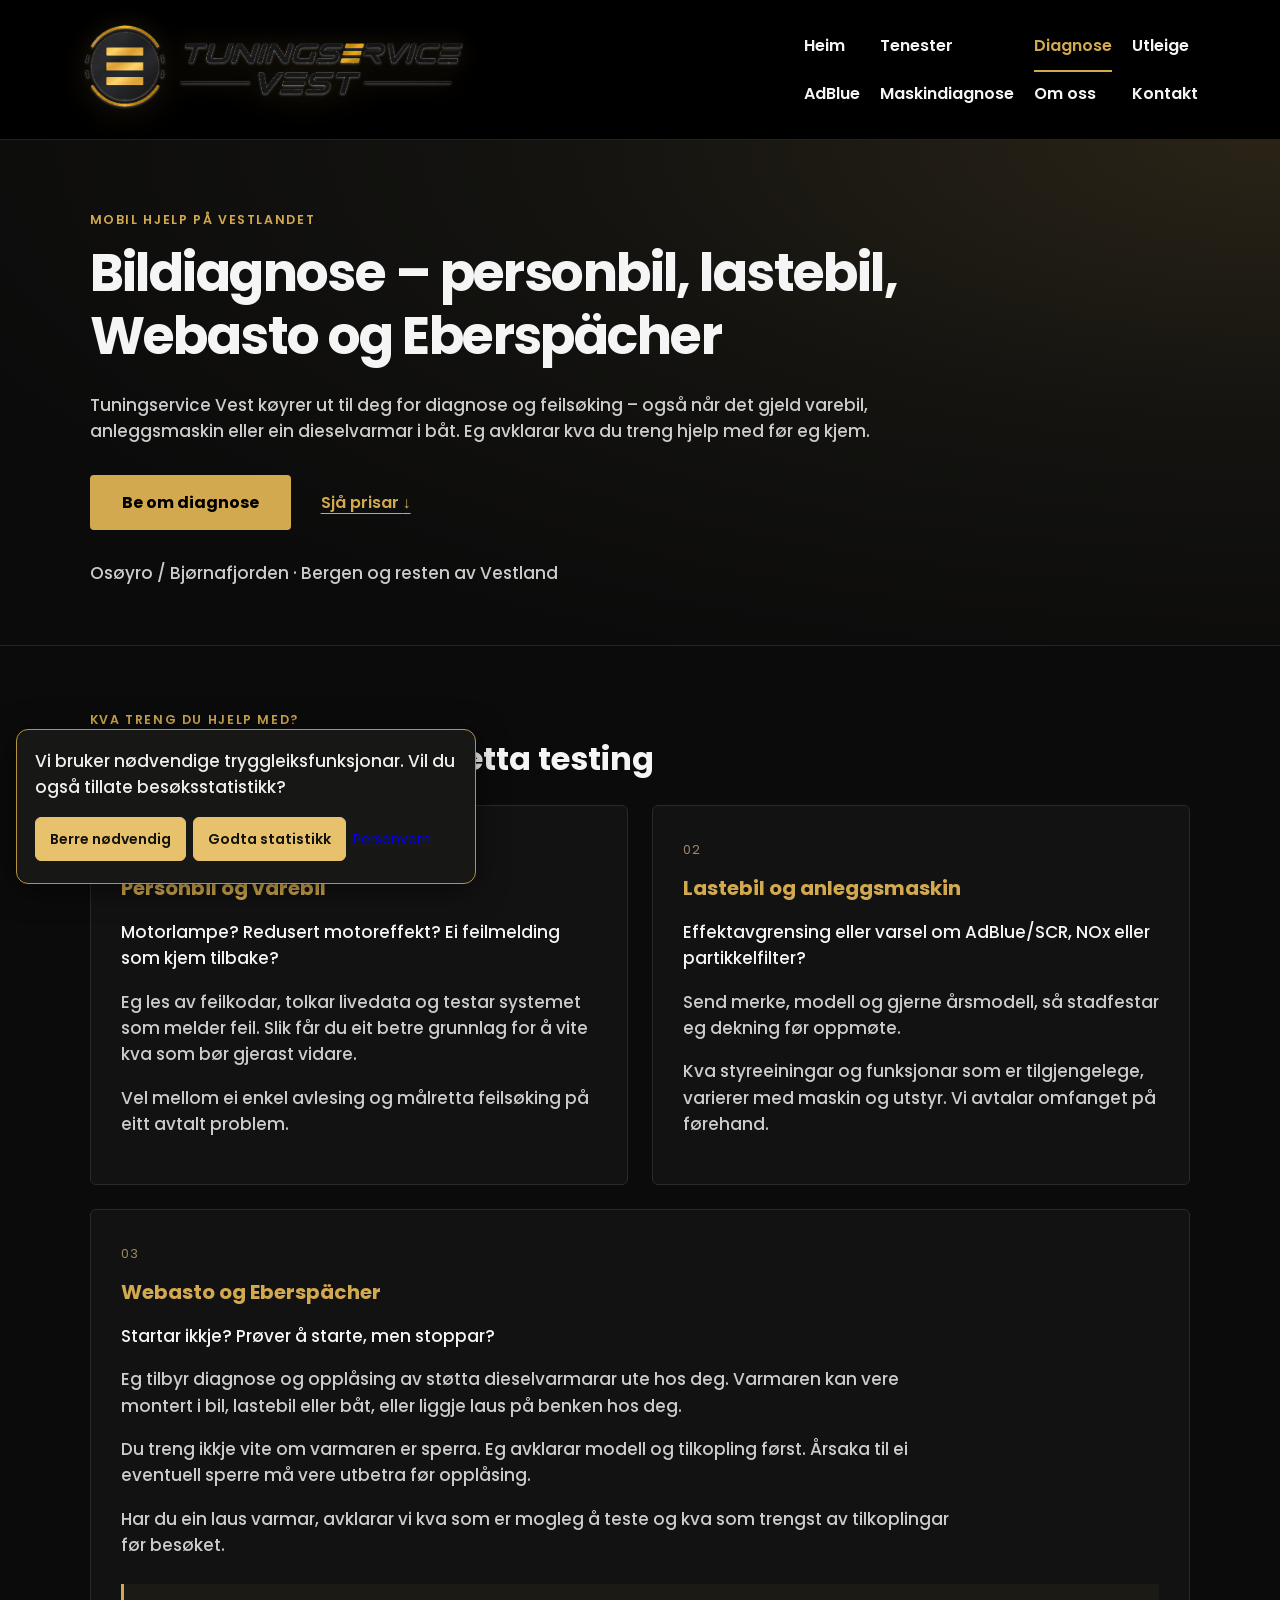
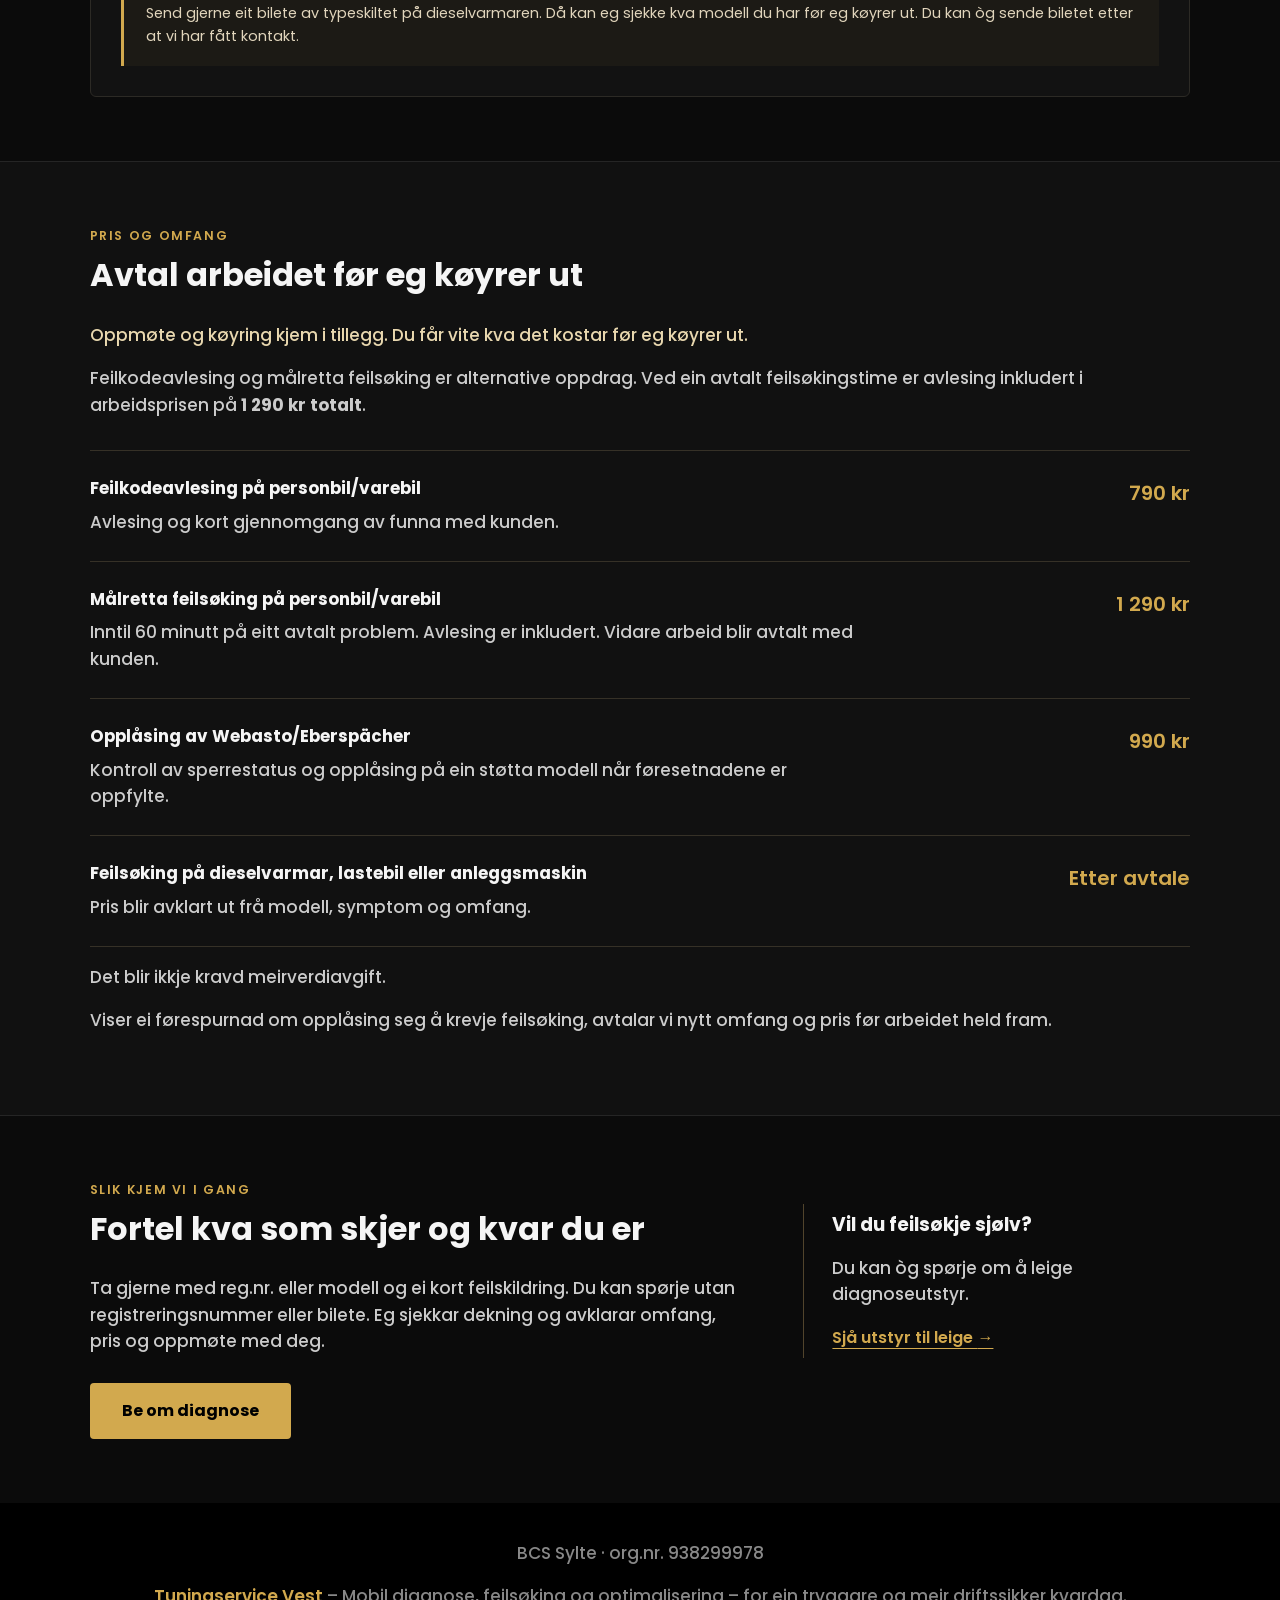
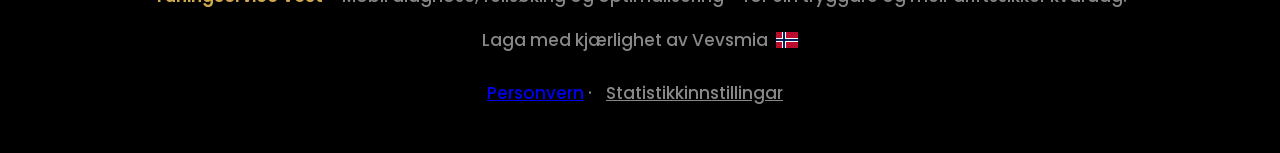
<file: diagnose/index.html>
<!DOCTYPE html>
<html lang="nn">
<head>
  <meta charset="UTF-8" />
  <meta name="viewport" content="width=device-width, initial-scale=1.0" />
  <title>Bildiagnose – personbil, lastebil, Webasto og Eberspächer | Tuningservice Vest</title>
  <meta name="description" content="Mobil diagnose og feilsøking hos deg på Vestlandet. Sjå prisar og få hjelp med personbil, varebil, lastebil, anleggsmaskin og dieselvarmar." />
  <link rel="canonical" href="https://tuningservicevest.no/diagnose/" />
  <meta property="og:title" content="Bildiagnose – personbil, lastebil, Webasto og Eberspächer | Tuningservice Vest" />
  <meta property="og:description" content="Mobil diagnose og feilsøking hos deg på Vestlandet. Sjå prisar og få hjelp med personbil, varebil, lastebil, anleggsmaskin og dieselvarmar." />
  <meta property="og:type" content="website" />
  <meta property="og:url" content="https://tuningservicevest.no/diagnose/" />
  <meta property="og:image" content="https://tuningservicevest.no/img/hero-bilde.jpg" />
  <meta property="og:locale" content="nn_NO" />
  <meta property="og:site_name" content="Tuningservice Vest" />
  <link href="https://fonts.googleapis.com/css2?family=Poppins:wght@400;500;600;700&display=swap" rel="stylesheet" />
  <link rel="stylesheet" href="/css/style.css?v=9c7eb8e8cfa8" />
  <script src="/js/contact-tracking.js" defer></script>
  <link rel="stylesheet" href="/css/assistant-production.css" />
  <script type="module" src="/js/statistics-consent.mjs"></script>
</head>
<body>
  <a class="skip-link" href="#innhald">Hopp til innhaldet</a>
  <header class="subpage-header">
    <nav class="navbar" aria-label="Hovudmeny">
      <div class="logo"><a href="/"><img src="/img/logo-transparent.png" alt="Tuningservice Vest logo" width="1902" height="434" /></a></div>
      <ul class="nav-links">
        <li><a href="/">Heim</a></li>
        <li><a href="/#services">Tenester</a></li>
        <li><a href="/diagnose/" class="active" aria-current="page">Diagnose</a></li>
        <li><a href="/utleige/">Utleige</a></li>
        <li><a href="https://adbluehjelp.no/">AdBlue</a></li>
        <li><a href="https://maskindiagnose.no/">Maskindiagnose</a></li>
        <li><a href="/#about">Om oss</a></li>
        <li><a href="/#contact">Kontakt</a></li>
      </ul>
    </nav>
  </header>
  <main id="innhald" class="offer-page">
    <section class="offer-hero">
      <div class="offer-container">
        <p class="eyebrow">Mobil hjelp på Vestlandet</p>
        <h1>Bildiagnose – personbil, lastebil, Webasto og Eberspächer</h1>
        <p class="offer-lead">Tuningservice Vest køyrer ut til deg for diagnose og feilsøking – også når det gjeld varebil, anleggsmaskin eller ein dieselvarmar i båt. Eg avklarar kva du treng hjelp med før eg kjem.</p>
        <div class="offer-actions">
          <a class="btn-primary" href="/?emne=Diagnose#contact">Be om diagnose</a>
          <a class="text-link" href="#prisar">Sjå prisar <span aria-hidden="true">↓</span></a>
        </div>
        <p class="offer-location">Osøyro / Bjørnafjorden · Bergen og resten av Vestland</p>
      </div>
    </section>

    <section class="offer-section" aria-labelledby="tenester">
      <div class="offer-container">
        <p class="eyebrow">Kva treng du hjelp med?</p>
        <h2 id="tenester">Frå feilmelding til målretta testing</h2>
        <div class="diagnose-grid">
          <article class="offer-card">
            <span class="card-number" aria-hidden="true">01</span>
            <h3>Personbil og varebil</h3>
            <p class="symptoms">Motorlampe? Redusert motoreffekt? Ei feilmelding som kjem tilbake?</p>
            <p>Eg les av feilkodar, tolkar livedata og testar systemet som melder feil. Slik får du eit betre grunnlag for å vite kva som bør gjerast vidare.</p>
            <p>Vel mellom ei enkel avlesing og målretta feilsøking på eitt avtalt problem.</p>
          </article>
          <article class="offer-card">
            <span class="card-number" aria-hidden="true">02</span>
            <h3>Lastebil og anleggsmaskin</h3>
            <p class="symptoms">Effektavgrensing eller varsel om AdBlue/SCR, NOx eller partikkelfilter?</p>
            <p>Send merke, modell og gjerne årsmodell, så stadfestar eg dekning før oppmøte.</p>
            <p>Kva styreeiningar og funksjonar som er tilgjengelege, varierer med maskin og utstyr. Vi avtalar omfanget på førehand.</p>
          </article>
          <article class="offer-card heater-card">
            <span class="card-number" aria-hidden="true">03</span>
            <h3>Webasto og Eberspächer</h3>
            <p class="symptoms">Startar ikkje? Prøver å starte, men stoppar?</p>
            <p>Eg tilbyr diagnose og opplåsing av støtta dieselvarmarar ute hos deg. Varmaren kan vere montert i bil, lastebil eller båt, eller liggje laus på benken hos deg.</p>
            <p>Du treng ikkje vite om varmaren er sperra. Eg avklarar modell og tilkopling først. Årsaka til ei eventuell sperre må vere utbetra før opplåsing.</p>
            <p>Har du ein laus varmar, avklarar vi kva som er mogleg å teste og kva som trengst av tilkoplingar før besøket.</p>
            <aside class="offer-note">Send gjerne eit bilete av typeskiltet på dieselvarmaren. Då kan eg sjekke kva modell du har før eg køyrer ut. Du kan òg sende biletet etter at vi har fått kontakt.</aside>
          </article>
        </div>
      </div>
    </section>

    <section id="prisar" class="offer-section price-section" aria-labelledby="prisoverskrift">
      <div class="offer-container">
        <p class="eyebrow">Pris og omfang</p>
        <h2 id="prisoverskrift">Avtal arbeidet før eg køyrer ut</h2>
        <p class="price-travel">Oppmøte og køyring kjem i tillegg. Du får vite kva det kostar før eg køyrer ut.</p>
        <p>Feilkodeavlesing og målretta feilsøking er alternative oppdrag. Ved ein avtalt feilsøkingstime er avlesing inkludert i arbeidsprisen på <strong>1 290 kr totalt</strong>.</p>
        <div class="price-list"><article class="price-row"><div><h3>Feilkodeavlesing på personbil/varebil</h3><p>Avlesing og kort gjennomgang av funna med kunden.</p></div><p class="price-value">790 kr</p></article>
<article class="price-row"><div><h3>Målretta feilsøking på personbil/varebil</h3><p>Inntil 60 minutt på eitt avtalt problem. Avlesing er inkludert. Vidare arbeid blir avtalt med kunden.</p></div><p class="price-value">1 290 kr</p></article>
<article class="price-row"><div><h3>Opplåsing av Webasto/Eberspächer</h3><p>Kontroll av sperrestatus og opplåsing på ein støtta modell når føresetnadene er oppfylte.</p></div><p class="price-value">990 kr</p></article>
<article class="price-row"><div><h3>Feilsøking på dieselvarmar, lastebil eller anleggsmaskin</h3><p>Pris blir avklart ut frå modell, symptom og omfang.</p></div><p class="price-value">Etter avtale</p></article></div>
        <p class="price-tax">Det blir ikkje kravd meirverdiavgift.</p>
        <p>Viser ei førespurnad om opplåsing seg å krevje feilsøking, avtalar vi nytt omfang og pris før arbeidet held fram.</p>
      </div>
    </section>

    <section class="offer-section" aria-labelledby="neste-steg">
      <div class="offer-container next-step">
        <div>
          <p class="eyebrow">Slik kjem vi i gang</p>
          <h2 id="neste-steg">Fortel kva som skjer og kvar du er</h2>
          <p>Ta gjerne med reg.nr. eller modell og ei kort feilskildring. Du kan spørje utan registreringsnummer eller bilete. Eg sjekkar dekning og avklarar omfang, pris og oppmøte med deg.</p>
          <a class="btn-primary" href="/?emne=Diagnose#contact">Be om diagnose</a>
        </div>
        <aside class="cross-link">
          <h3>Vil du feilsøkje sjølv?</h3>
          <p>Du kan òg spørje om å leige diagnoseutstyr.</p>
          <a class="text-link" href="/utleige/">Sjå utstyr til leige <span aria-hidden="true">→</span></a>
        </aside>
      </div>
    </section>
  </main>

  <footer class="footer"><p>BCS Sylte · org.nr. 938299978</p>
    <p><span class="brand">Tuningservice Vest</span> – Mobil diagnose, feilsøking og optimalisering – for ein tryggare og meir driftssikker kvardag.</p>
    <p class="footer-credit"><span>Laga med kjærlighet av <a href="https://vevsmia.no/">Vevsmia</a></span><img class="footer-flag" src="/img/norway-flag.svg" width="22" height="16" alt="Norsk flagg" loading="lazy"></p>
<p><a href="/personvern/">Personvern</a> · <button type="button" data-statistics-settings>Statistikkinnstillingar</button></p></footer>
</body>
</html>
</file>
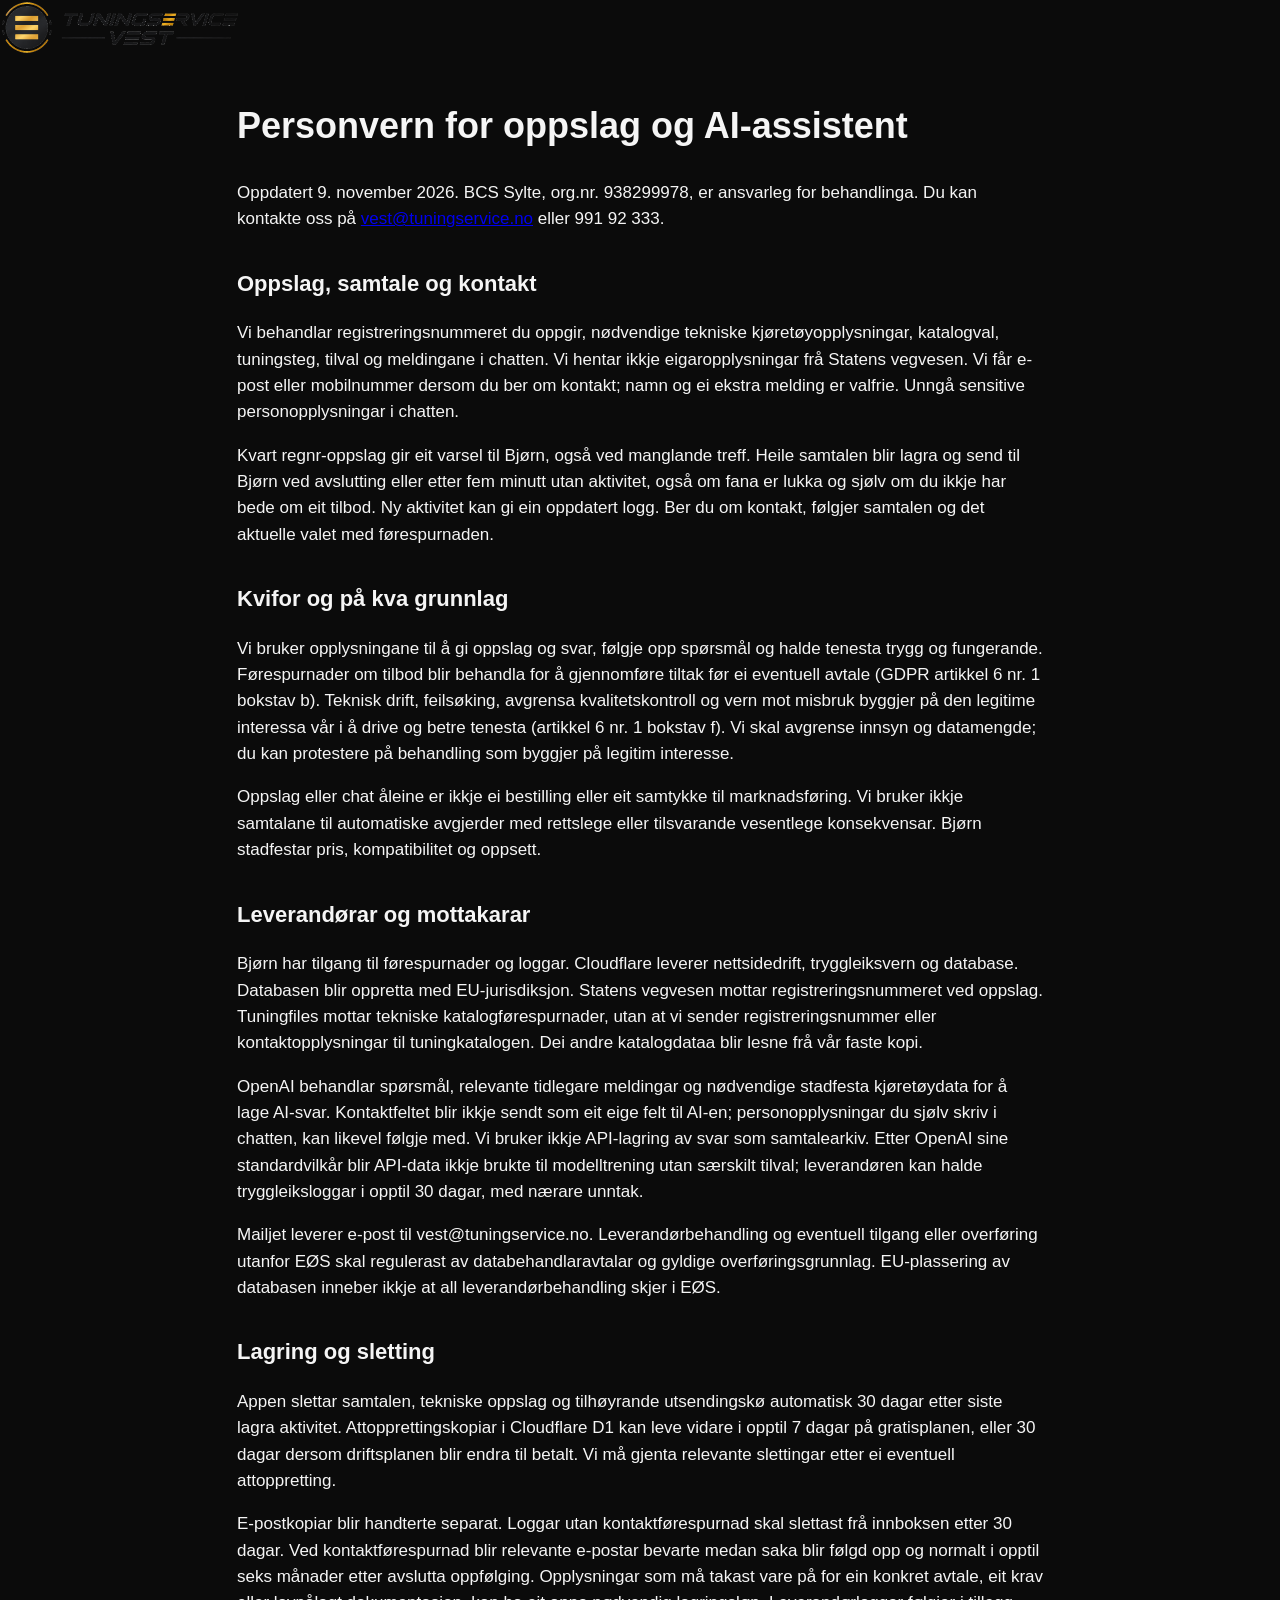
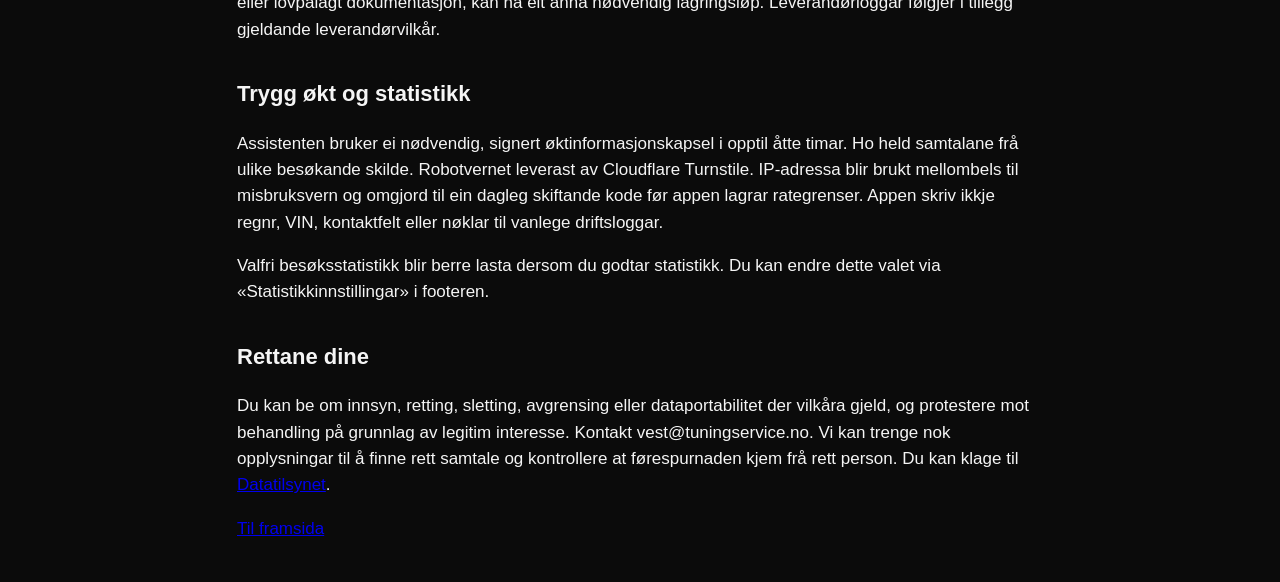
<file: personvern/index.html>
<!doctype html><html lang="nn"><head><meta charset="utf-8"><meta name="viewport" content="width=device-width,initial-scale=1"><title>Personvern | Tuningservice Vest</title><link rel="stylesheet" href="/css/style.css"><link rel="stylesheet" href="/css/assistant-production.css"></head><body><header class="header"><a href="/"><img src="/img/logo-transparent.png" width="240" alt="Tuningservice Vest"></a></header><main class="privacy-page"><h1>Personvern for oppslag og AI-assistent</h1>
<p>Oppdatert 9. november 2026. BCS Sylte, org.nr. 938299978, er ansvarleg for behandlinga. Du kan kontakte oss på <a href="mailto:vest@tuningservice.no">vest@tuningservice.no</a> eller 991 92 333.</p>
<h2>Oppslag, samtale og kontakt</h2><p>Vi behandlar registreringsnummeret du oppgir, nødvendige tekniske kjøretøyopplysningar, katalogval, tuningsteg, tilval og meldingane i chatten. Vi hentar ikkje eigaropplysningar frå Statens vegvesen. Vi får e-post eller mobilnummer dersom du ber om kontakt; namn og ei ekstra melding er valfrie. Unngå sensitive personopplysningar i chatten.</p>
<p>Kvart regnr-oppslag gir eit varsel til Bjørn, også ved manglande treff. Heile samtalen blir lagra og send til Bjørn ved avslutting eller etter fem minutt utan aktivitet, også om fana er lukka og sjølv om du ikkje har bede om eit tilbod. Ny aktivitet kan gi ein oppdatert logg. Ber du om kontakt, følgjer samtalen og det aktuelle valet med førespurnaden.</p>
<h2>Kvifor og på kva grunnlag</h2><p>Vi bruker opplysningane til å gi oppslag og svar, følgje opp spørsmål og halde tenesta trygg og fungerande. Førespurnader om tilbod blir behandla for å gjennomføre tiltak før ei eventuell avtale (GDPR artikkel 6 nr. 1 bokstav b). Teknisk drift, feilsøking, avgrensa kvalitetskontroll og vern mot misbruk byggjer på den legitime interessa vår i å drive og betre tenesta (artikkel 6 nr. 1 bokstav f). Vi skal avgrense innsyn og datamengde; du kan protestere på behandling som byggjer på legitim interesse.</p>
<p>Oppslag eller chat åleine er ikkje ei bestilling eller eit samtykke til marknadsføring. Vi bruker ikkje samtalane til automatiske avgjerder med rettslege eller tilsvarande vesentlege konsekvensar. Bjørn stadfestar pris, kompatibilitet og oppsett.</p>
<h2>Leverandørar og mottakarar</h2><p>Bjørn har tilgang til førespurnader og loggar. Cloudflare leverer nettsidedrift, tryggleiksvern og database. Databasen blir oppretta med EU-jurisdiksjon. Statens vegvesen mottar registreringsnummeret ved oppslag. Tuningfiles mottar tekniske katalogførespurnader, utan at vi sender registreringsnummer eller kontaktopplysningar til tuningkatalogen. Dei andre katalogdataa blir lesne frå vår faste kopi.</p>
<p>OpenAI behandlar spørsmål, relevante tidlegare meldingar og nødvendige stadfesta kjøretøydata for å lage AI-svar. Kontaktfeltet blir ikkje sendt som eit eige felt til AI-en; personopplysningar du sjølv skriv i chatten, kan likevel følgje med. Vi bruker ikkje API-lagring av svar som samtalearkiv. Etter OpenAI sine standardvilkår blir API-data ikkje brukte til modelltrening utan særskilt tilval; leverandøren kan halde tryggleiksloggar i opptil 30 dagar, med nærare unntak.</p>
<p>Mailjet leverer e-post til vest@tuningservice.no. Leverandørbehandling og eventuell tilgang eller overføring utanfor EØS skal regulerast av databehandlaravtalar og gyldige overføringsgrunnlag. EU-plassering av databasen inneber ikkje at all leverandørbehandling skjer i EØS.</p>
<h2>Lagring og sletting</h2><p>Appen slettar samtalen, tekniske oppslag og tilhøyrande utsendingskø automatisk 30 dagar etter siste lagra aktivitet. Attopprettingskopiar i Cloudflare D1 kan leve vidare i opptil 7 dagar på gratisplanen, eller 30 dagar dersom driftsplanen blir endra til betalt. Vi må gjenta relevante slettingar etter ei eventuell attoppretting.</p>
<p>E-postkopiar blir handterte separat. Loggar utan kontaktførespurnad skal slettast frå innboksen etter 30 dagar. Ved kontaktførespurnad blir relevante e-postar bevarte medan saka blir følgd opp og normalt i opptil seks månader etter avslutta oppfølging. Opplysningar som må takast vare på for ein konkret avtale, eit krav eller lovpålagt dokumentasjon, kan ha eit anna nødvendig lagringsløp. Leverandørloggar følgjer i tillegg gjeldande leverandørvilkår.</p>
<h2>Trygg økt og statistikk</h2><p>Assistenten bruker ei nødvendig, signert øktinformasjonskapsel i opptil åtte timar. Ho held samtalane frå ulike besøkande skilde. Robotvernet leverast av Cloudflare Turnstile. IP-adressa blir brukt mellombels til misbruksvern og omgjord til ein dagleg skiftande kode før appen lagrar rategrenser. Appen skriv ikkje regnr, VIN, kontaktfelt eller nøklar til vanlege driftsloggar.</p>
<p>Valfri besøksstatistikk blir berre lasta dersom du godtar statistikk. Du kan endre dette valet via «Statistikkinnstillingar» i footeren.</p>
<h2>Rettane dine</h2><p>Du kan be om innsyn, retting, sletting, avgrensing eller dataportabilitet der vilkåra gjeld, og protestere mot behandling på grunnlag av legitim interesse. Kontakt vest@tuningservice.no. Vi kan trenge nok opplysningar til å finne rett samtale og kontrollere at førespurnaden kjem frå rett person. Du kan klage til <a href="https://www.datatilsynet.no/">Datatilsynet</a>.</p>
<p><a href="/">Til framsida</a></p></main></body></html>
</file>
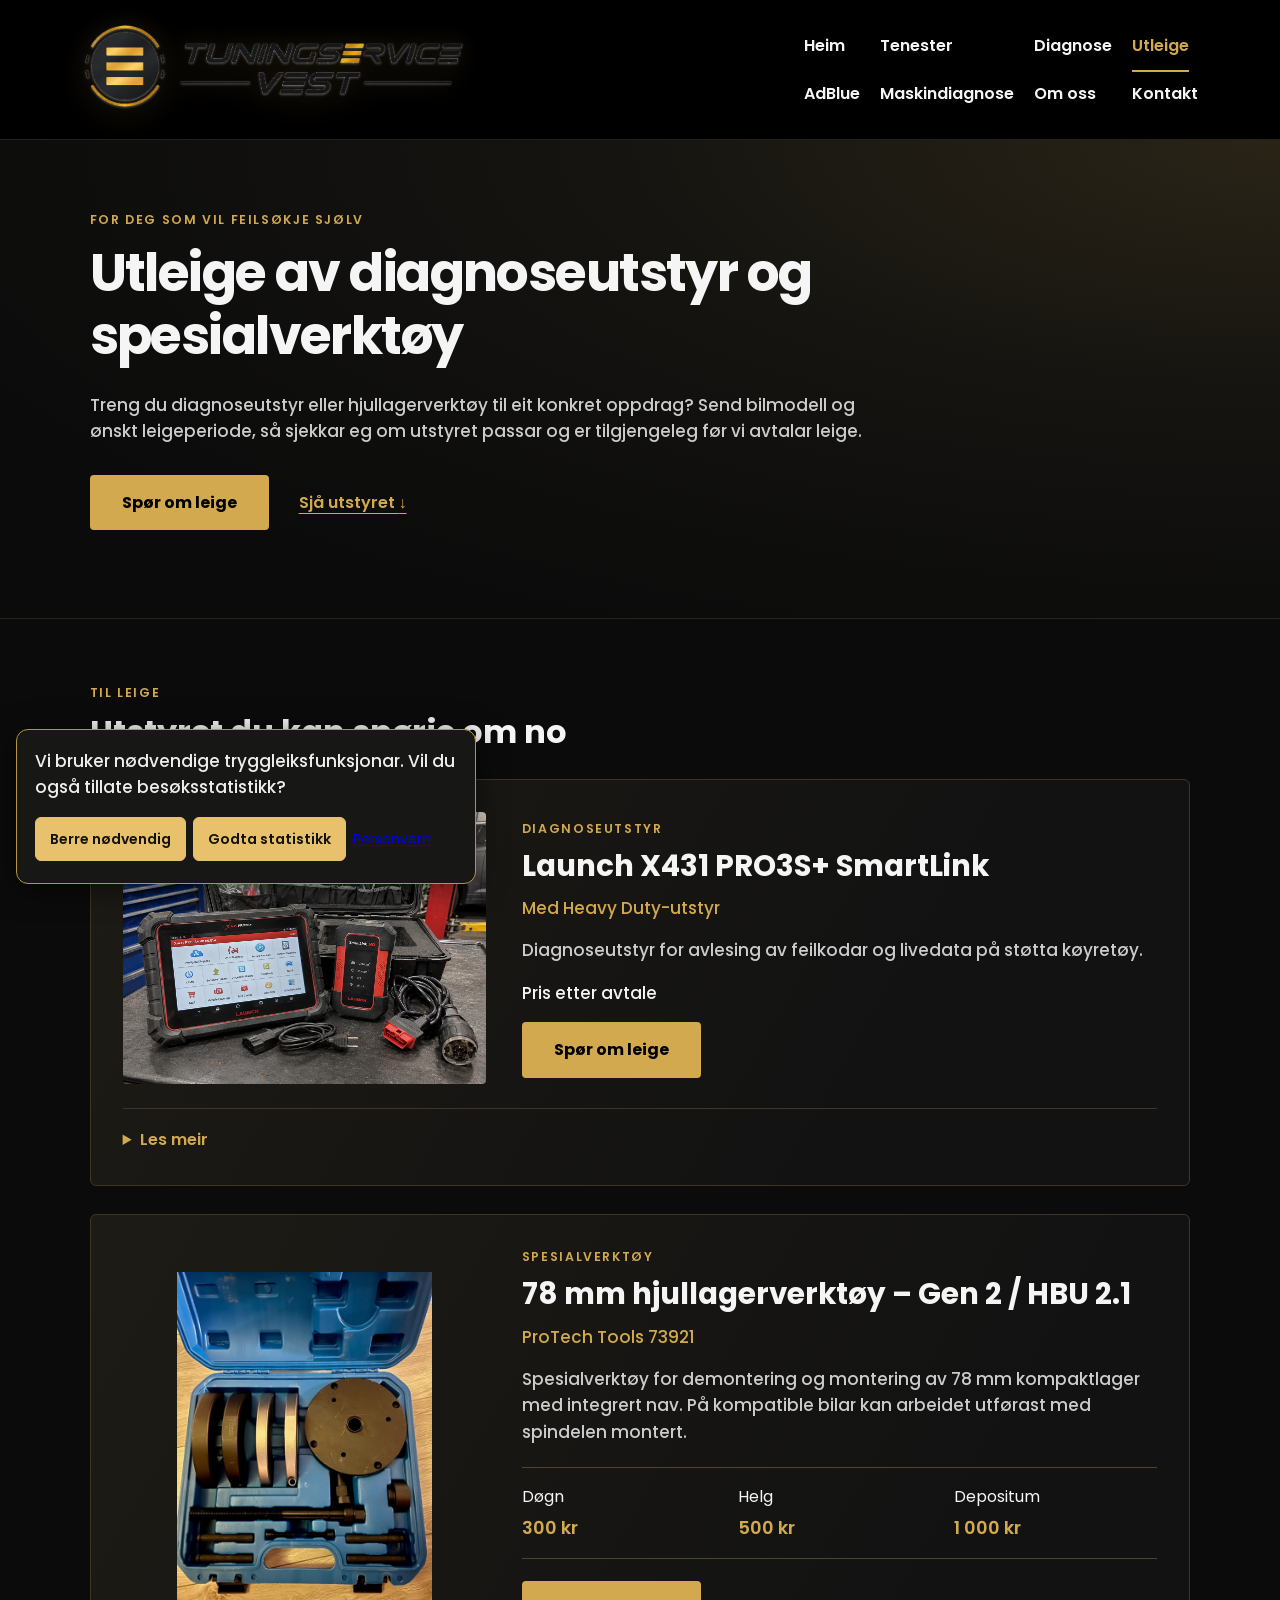
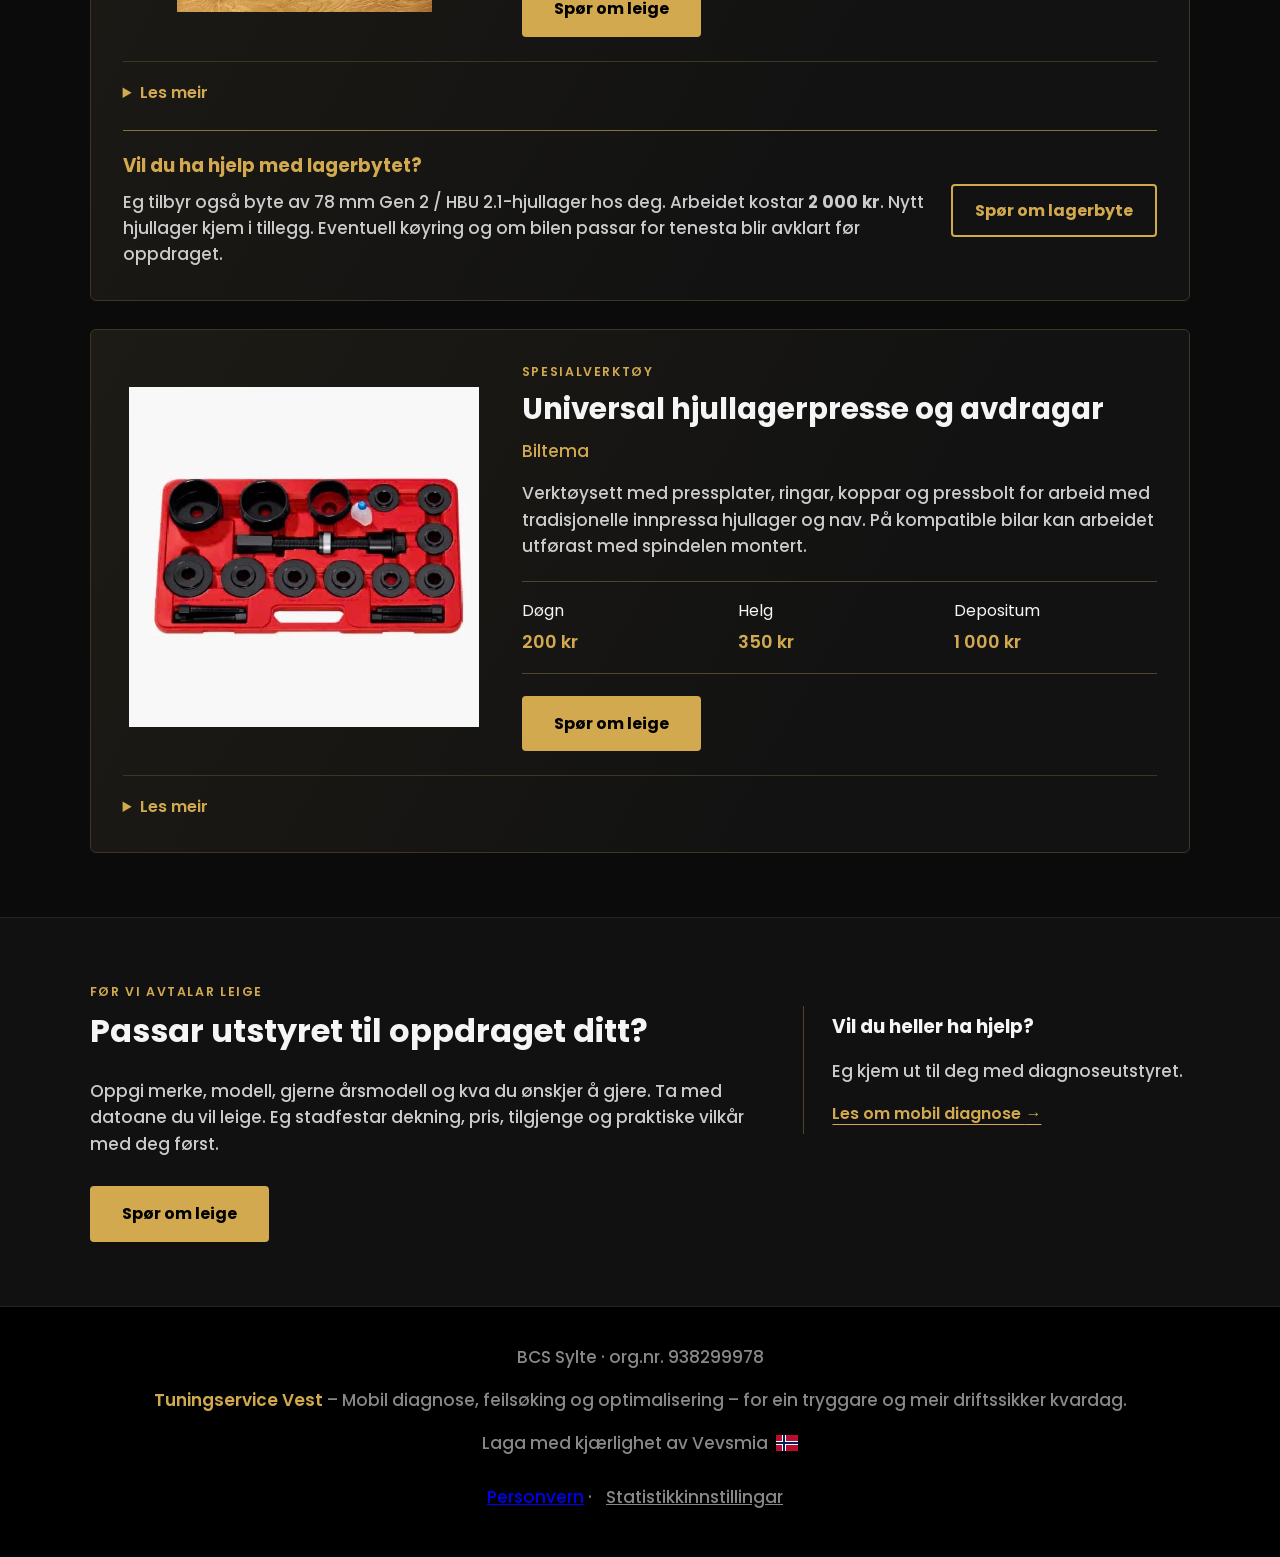
<file: utleige/index.html>
<!DOCTYPE html>
<html lang="nn">
<head>
  <meta charset="UTF-8" />
  <meta name="viewport" content="width=device-width, initial-scale=1.0" />
  <title>Utleige av diagnoseutstyr og spesialverktøy | Tuningservice Vest</title>
  <meta name="description" content="Leig Launch-diagnoseutstyr, 78 mm Gen 2-hjullagerverktøy eller universal hjullagerpresse. Sjå leigeprisar og spør om utstyret passar bilen din." />
  <link rel="canonical" href="https://tuningservicevest.no/utleige/" />
  <meta property="og:title" content="Utleige av diagnoseutstyr og spesialverktøy | Tuningservice Vest" />
  <meta property="og:description" content="Leig Launch-diagnoseutstyr, 78 mm Gen 2-hjullagerverktøy eller universal hjullagerpresse. Sjå leigeprisar og spør om utstyret passar bilen din." />
  <meta property="og:type" content="website" />
  <meta property="og:url" content="https://tuningservicevest.no/utleige/" />
  <meta property="og:image" content="https://tuningservicevest.no/img/hero-bilde.jpg" />
  <meta property="og:locale" content="nn_NO" />
  <meta property="og:site_name" content="Tuningservice Vest" />
  <link href="https://fonts.googleapis.com/css2?family=Poppins:wght@400;500;600;700&display=swap" rel="stylesheet" />
  <link rel="stylesheet" href="/css/style.css?v=9c7eb8e8cfa8" />
  <script src="/js/contact-tracking.js" defer></script>
  <link rel="stylesheet" href="/css/assistant-production.css" />
  <script type="module" src="/js/statistics-consent.mjs"></script>
</head>
<body>
  <a class="skip-link" href="#innhald">Hopp til innhaldet</a>
  <header class="subpage-header">
    <nav class="navbar" aria-label="Hovudmeny">
      <div class="logo"><a href="/"><img src="/img/logo-transparent.png" alt="Tuningservice Vest logo" width="1902" height="434" /></a></div>
      <ul class="nav-links">
        <li><a href="/">Heim</a></li>
        <li><a href="/#services">Tenester</a></li>
        <li><a href="/diagnose/">Diagnose</a></li>
        <li><a href="/utleige/" class="active" aria-current="page">Utleige</a></li>
        <li><a href="https://adbluehjelp.no/">AdBlue</a></li>
        <li><a href="https://maskindiagnose.no/">Maskindiagnose</a></li>
        <li><a href="/#about">Om oss</a></li>
        <li><a href="/#contact">Kontakt</a></li>
      </ul>
    </nav>
  </header>
  <main id="innhald" class="offer-page">
    <section class="offer-hero">
      <div class="offer-container">
        <p class="eyebrow">For deg som vil feilsøkje sjølv</p>
        <h1>Utleige av diagnoseutstyr og spesialverktøy</h1>
        <p class="offer-lead">Treng du diagnoseutstyr eller hjullagerverktøy til eit konkret oppdrag? Send bilmodell og ønskt leigeperiode, så sjekkar eg om utstyret passar og er tilgjengeleg før vi avtalar leige.</p>
        <div class="offer-actions">
          <a class="btn-primary" href="/?emne=Utleige#contact">Spør om leige</a>
          <a class="text-link" href="#utstyr">Sjå utstyret <span aria-hidden="true">↓</span></a>
        </div>
      </div>
    </section>
    <section id="utstyr" class="offer-section" aria-labelledby="utstyrsoverskrift">
      <div class="offer-container">
        <p class="eyebrow">Til leige</p>
        <h2 id="utstyrsoverskrift">Utstyret du kan spørje om no</h2>
        <div class="equipment-list"><article class="equipment-card" id="launch-x431" aria-labelledby="launch-x431-tittel">
      <div class="equipment-media"><img class="equipment-image" src="/img/utleige/launch-x431-heavy-duty.webp" width="1448" height="1086" alt="Launch X431 PRO3S+ med SmartLink HD, kablar og adapterar framfor den opne utstyrskofferten." loading="lazy" decoding="async" /></div>
      <div class="equipment-copy"><p class="eyebrow">Diagnoseutstyr</p><h3 id="launch-x431-tittel">Launch X431 PRO3S+ SmartLink</h3><p class="equipment-addon">Med Heavy Duty-utstyr</p><p>Diagnoseutstyr for avlesing av feilkodar og livedata på støtta køyretøy.</p><p class="equipment-price">Pris etter avtale</p><a class="btn-primary" href="/?emne=Utleige&amp;utstyr=Launch+X431+PRO3S%2B+SmartLink#contact">Spør om leige<span class="visually-hidden"> av Launch X431 PRO3S+ SmartLink</span></a></div>
      <details class="equipment-details"><summary>Les meir<span class="visually-hidden"> om Launch X431 PRO3S+ SmartLink</span></summary><div class="equipment-details-content"><p>Diagnoseutstyr for avlesing av feilkodar og livedata på støtta køyretøy. Heavy Duty-utstyret gjer det aktuelt også for lastebil. Kva system og funksjonar du får tilgang til, varierer med køyretøy og oppsett.</p><h4>Før vi avtalar leige</h4><p>Oppgi køyretøy og ønskt leigeperiode, så får du stadfesta dekning, pris og tilgjenge.</p></div></details>
      
    </article>
<article class="equipment-card" id="hjullager-78mm" aria-labelledby="hjullager-78mm-tittel">
      <div class="equipment-media"><img class="equipment-image" src="/img/utleige/78mm-hjullagerverktoy.webp" width="1200" height="1600" alt="78 mm hjullagerverktøy i open blå koffert med pressbolt og pressplater, mellom anna ei plate merkt 78 mm." loading="lazy" decoding="async" /></div>
      <div class="equipment-copy"><p class="eyebrow">Spesialverktøy</p><h3 id="hjullager-78mm-tittel">78 mm hjullagerverktøy – Gen 2 / HBU 2.1</h3><p class="equipment-addon">ProTech Tools 73921</p><p>Spesialverktøy for demontering og montering av 78 mm kompaktlager med integrert nav. På kompatible bilar kan arbeidet utførast med spindelen montert.</p><dl class="equipment-rates"><div><dt>Døgn</dt><dd>300 kr</dd></div><div><dt>Helg</dt><dd>500 kr</dd></div><div><dt>Depositum</dt><dd>1 000 kr</dd></div></dl><a class="btn-primary" href="/?emne=Utleige&amp;utstyr=78+mm+hjullagerverkt%C3%B8y+%E2%80%93+Gen+2+%2F+HBU+2.1#contact">Spør om leige<span class="visually-hidden"> av 78 mm hjullagerverktøy – Gen 2 / HBU 2.1</span></a></div>
      <details class="equipment-details"><summary>Les meir<span class="visually-hidden"> om 78 mm hjullagerverktøy – Gen 2 / HBU 2.1</span></summary><div class="equipment-details-content"><h4>Passar det til bilen din?</h4><p>Aktuelt for enkelte variantar av Volvo V50, S40, C30 og C70, Ford Focus og C-Max og Mazda 3. Lagerdiameter og lagertype må kontrollerast for den aktuelle bilen. Send bilmodell, årsmodell og gjerne reg.nr., så vurderer eg om settet passar.</p><h4>Utstyr du treng</h4><p>Dette er tilleggsutstyr du må ha sjølv for å bruke settet:</p><ul><li>30 mm sekskantnøkkel</li><li>22 mm sekskantpipe og latmannsarm</li><li>6 mm unbrako</li></ul><p>Bilspesifikt verktøy til demontering kjem i tillegg.</p><p><a class="text-link" href="https://youtu.be/xhJ74vqZYAM">Sjå demonstrasjon av verktøyet</a></p><h4>Praktisk om leiga</h4><ul><li>Henting og levering etter avtale.</li><li>Settet blir levert reingjort og skal returnerast i same stand.</li><li>Depositum blir tilbakebetalt når settet er levert komplett og uskadd.</li><li>Helgeperioden blir avtalt ved bestilling.</li></ul></div></details>
      <aside class="equipment-service" aria-labelledby="hjullager-78mm-hjelp"><div><h4 id="hjullager-78mm-hjelp">Vil du ha hjelp med lagerbytet?</h4><p>Eg tilbyr også byte av 78 mm Gen 2 / HBU 2.1-hjullager hos deg. Arbeidet kostar <strong>2 000 kr</strong>. Nytt hjullager kjem i tillegg. Eventuell køyring og om bilen passar for tenesta blir avklart før oppdraget.</p></div><a class="btn-outline" href="/?emne=Byte+av+78+mm+hjullager#contact">Spør om lagerbyte</a></aside>
    </article>
<article class="equipment-card" id="universal-hjullagerpresse" aria-labelledby="universal-hjullagerpresse-tittel">
      <div class="equipment-media"><img class="equipment-image" src="/img/utleige/universal-hjullagerpresse.webp" width="494" height="480" alt="Universal hjullagerpresse og avdragar i raudt brett med ringar, koppar, pressplater og pressbolt." loading="lazy" decoding="async" /></div>
      <div class="equipment-copy"><p class="eyebrow">Spesialverktøy</p><h3 id="universal-hjullagerpresse-tittel">Universal hjullagerpresse og avdragar</h3><p class="equipment-addon">Biltema</p><p>Verktøysett med pressplater, ringar, koppar og pressbolt for arbeid med tradisjonelle innpressa hjullager og nav. På kompatible bilar kan arbeidet utførast med spindelen montert.</p><dl class="equipment-rates"><div><dt>Døgn</dt><dd>200 kr</dd></div><div><dt>Helg</dt><dd>350 kr</dd></div><div><dt>Depositum</dt><dd>1 000 kr</dd></div></dl><a class="btn-primary" href="/?emne=Utleige&amp;utstyr=Universal+hjullagerpresse+og+avdragar#contact">Spør om leige<span class="visually-hidden"> av Universal hjullagerpresse og avdragar</span></a></div>
      <details class="equipment-details"><summary>Les meir<span class="visually-hidden"> om Universal hjullagerpresse og avdragar</span></summary><div class="equipment-details-content"><h4>Passar det til bilen din?</h4><p>Kompatibiliteten avheng av lagerdimensjonar og konstruksjon. Send bilmodell, årsmodell og gjerne reg.nr. for vurdering. Settet erstattar ikkje spesialsettet for 78 mm Gen 2 / HBU 2.1-kompaktlager.</p><p><a class="text-link" href="#hjullager-78mm">Sjå 78 mm-settet for Gen 2 / HBU 2.1</a></p><h4>Praktisk om leiga</h4><ul><li>Henting og levering etter avtale.</li><li>Settet blir levert reingjort og skal returnerast i same stand.</li><li>Depositum blir tilbakebetalt når settet er levert komplett og uskadd.</li><li>Helgeperioden blir avtalt ved bestilling.</li></ul></div></details>
      
    </article></div>
      </div>
    </section>
    <section class="offer-section price-section" aria-labelledby="leige-steg">
      <div class="offer-container next-step">
        <div>
          <p class="eyebrow">Før vi avtalar leige</p>
          <h2 id="leige-steg">Passar utstyret til oppdraget ditt?</h2>
          <p>Oppgi merke, modell, gjerne årsmodell og kva du ønskjer å gjere. Ta med datoane du vil leige. Eg stadfestar dekning, pris, tilgjenge og praktiske vilkår med deg først.</p>
          <a class="btn-primary" href="/?emne=Utleige#contact">Spør om leige</a>
        </div>
        <aside class="cross-link">
          <h3>Vil du heller ha hjelp?</h3>
          <p>Eg kjem ut til deg med diagnoseutstyret.</p>
          <a class="text-link" href="/diagnose/">Les om mobil diagnose <span aria-hidden="true">→</span></a>
        </aside>
      </div>
    </section>
  </main>

  <footer class="footer"><p>BCS Sylte · org.nr. 938299978</p>
    <p><span class="brand">Tuningservice Vest</span> – Mobil diagnose, feilsøking og optimalisering – for ein tryggare og meir driftssikker kvardag.</p>
    <p class="footer-credit"><span>Laga med kjærlighet av <a href="https://vevsmia.no/">Vevsmia</a></span><img class="footer-flag" src="/img/norway-flag.svg" width="22" height="16" alt="Norsk flagg" loading="lazy"></p>
<p><a href="/personvern/">Personvern</a> · <button type="button" data-statistics-settings>Statistikkinnstillingar</button></p></footer>
</body>
</html>
</file>
<file: css/style.css>
/*
 * Custom CSS for the Tuningservice Vest website.
 *
 * The design follows a dark, premium aesthetic with golden accent colours.
 * All sections are responsive and adjust gracefully on mobile devices.
 */

:root {
  --bg-color: #0b0b0b;
  --card-bg: #121212;
  --accent-color: #d2a94e;
  --accent-hover: #b68d37;
  --text-color: #f5f5f5;
  --muted-color: #cccccc;
}

* {
  box-sizing: border-box;
}

body {
  margin: 0;
  padding: 0;
  background-color: var(--bg-color);
  color: var(--text-color);
  font-family: 'Poppins', sans-serif;
  line-height: 1.6;
  overflow-x: hidden;
}

img {
  max-width: 100%;
  height: auto;
  display: block;
}

/* ===== Header & Navigation ===== */
header {
  position: relative;
  overflow: hidden;
}

nav.navbar {
  position: absolute;
  top: 0;
  left: 0;
  width: 100%;
  display: flex;
  justify-content: space-between;
  align-items: center;
  gap: 24px;
  padding: 22px 42px;
  z-index: 2;
}

.logo {
  flex-shrink: 0;
}

.logo a {
  display: inline-flex;
  align-items: center;
  justify-content: center;
  line-height: 0;
}

.logo img {
  width: clamp(320px, 30vw, 420px);
  height: auto;
  filter: drop-shadow(0 1px 1px rgba(255, 255, 255, 0.3)) drop-shadow(0 8px 18px rgba(0, 0, 0, 0.72)) drop-shadow(0 0 10px rgba(210, 169, 78, 0.18));
}

.nav-links {
  list-style: none;
  display: flex;
  flex-wrap: wrap;
  justify-content: flex-end;
  gap: 18px 24px;
  margin: 0;
  padding: 0;
}

.nav-links li a {
  color: var(--text-color);
  text-decoration: none;
  font-weight: 600;
  position: relative;
  padding: 5px 0;
}

.nav-links li a:hover,
.nav-links li a.active {
  color: var(--accent-color);
}

.nav-links li a.active::after,
.nav-links li a:hover::after {
  content: '';
  position: absolute;
  bottom: -4px;
  left: 0;
  width: 100%;
  height: 2px;
  background-color: var(--accent-color);
}

/* ===== Hero Section ===== */
.hero {
  position: relative;
  height: 90vh;
  background-size: cover;
  background-position: center;
  display: flex;
  align-items: center;
  padding: 0 10%;
}

.hero::before {
  content: '';
  position: absolute;
  top: 0;
  left: 0;
  width: 100%;
  height: 100%;
  background: rgba(0, 0, 0, 0.65);
}

.hero-content {
  position: relative;
  max-width: 650px;
}

.hero-content h1 {
  font-size: 2.8rem;
  margin: 0;
  line-height: 1.2;
  letter-spacing: 1px;
}

.hero-content h1 span.accent {
  color: var(--accent-color);
}

.hero-content p {
  font-size: 1.1rem;
  margin: 20px 0 30px;
  color: var(--muted-color);
}

.btn-primary {
  display: inline-block;
  padding: 15px 32px;
  background-color: var(--accent-color);
  color: #000;
  text-decoration: none;
  font-weight: 700;
  border-radius: 4px;
  transition: background-color 0.3s;
}

.btn-primary:hover {
  background-color: var(--accent-hover);
}

/* ===== USP Section ===== */
.usps {
  display: flex;
  flex-wrap: wrap;
  justify-content: center;
  gap: 40px;
  padding: 40px 10%;
  background-color: var(--bg-color);
  border-bottom: 1px solid #222;
}

.usp-item {
  flex: 1 1 200px;
  text-align: center;
}

.usp-icon {
  color: var(--accent-color);
  margin-bottom: 10px;
}

.site-icon {
  display: inline-block;
  width: 34px;
  height: 34px;
  color: var(--accent-color);
  vertical-align: middle;
}

.usp-item h3 {
  margin: 5px 0 8px;
  color: var(--accent-color);
}

.usp-item p {
  font-size: 0.9rem;
  color: var(--muted-color);
}

/* ===== Services Section ===== */
.services {
  padding: 60px 10%;
  background-color: #111;
}

.services h2 {
  font-size: 2.2rem;
  text-align: center;
  margin-bottom: 40px;
  color: var(--accent-color);
  position: relative;
}

.services h2::after {
  content: '';
  position: absolute;
  bottom: -12px;
  left: 50%;
  transform: translateX(-50%);
  width: 80px;
  height: 3px;
  background-color: var(--accent-color);
  border-radius: 2px;
}

.services-list {
  display: grid;
  grid-template-columns: repeat(auto-fit, minmax(200px, 1fr));
  gap: 30px;
}

.service-item {
  background-color: var(--card-bg);
  border-radius: 6px;
  padding: 30px 20px;
  text-align: center;
  transition: transform 0.3s;
  height: 100%;
}

.service-item:hover {
  transform: translateY(-6px);
}

.service-icon {
  color: var(--accent-color);
  margin-bottom: 15px;
}

.service-icon .site-icon { width: 32px; height: 32px; }

.service-item h3 {
  margin-bottom: 12px;
  font-size: 1.2rem;
  color: var(--accent-color);
}

.service-item p {
  font-size: 0.9rem;
  color: var(--muted-color);
  margin: 0;
}

/* ===== About Section ===== */
.about {
  padding: 60px 10%;
  display: flex;
  flex-wrap: wrap;
  gap: 40px;
  align-items: center;
  background-color: var(--bg-color);
}

.about-content {
  flex: 1 1 400px;
}

.about-content h2 {
  font-size: 2.2rem;
  margin-bottom: 20px;
  color: var(--accent-color);
}

.about-content p {
  margin-bottom: 10px;
  color: var(--muted-color);
}

.about-content ul {
  list-style: none;
  padding-left: 0;
  margin-top: 10px;
}

.about-content li {
  position: relative;
  padding-left: 24px;
  margin-bottom: 6px;
  font-size: 0.95rem;
  color: var(--muted-color);
}

.about-content li::before {
  content: '\2714';
  position: absolute;
  left: 0;
  top: 0;
  color: var(--accent-color);
}

.about-image {
  flex: 1 1 400px;
}

.about-image img {
  width: 100%;
  border-radius: 6px;
  object-fit: cover;
}

/* ===== Gallery Section ===== */
.gallery {
  padding: 60px 10%;
  background-color: #111;
}

.gallery h2 {
  font-size: 2.2rem;
  text-align: center;
  margin-bottom: 40px;
  color: var(--accent-color);
  position: relative;
}

.gallery h2::after {
  content: '';
  position: absolute;
  bottom: -12px;
  left: 50%;
  transform: translateX(-50%);
  width: 80px;
  height: 3px;
  background-color: var(--accent-color);
  border-radius: 2px;
}

.gallery-grid {
  display: grid;
  grid-template-columns: repeat(auto-fit, minmax(260px, 1fr));
  gap: 30px;
}

.gallery-item {
  position: relative;
  overflow: hidden;
  border-radius: 6px;
}

.gallery-item img {
  width: 100%;
  height: 100%;
  object-fit: cover;
  transition: transform 0.3s ease;
}

.gallery-item:hover img {
  transform: scale(1.05);
}

.gallery-item .caption {
  position: absolute;
  bottom: 0;
  left: 0;
  width: 100%;
  background: rgba(0, 0, 0, 0.6);
  color: var(--text-color);
  padding: 12px;
  text-align: center;
  font-weight: 600;
  font-size: 0.9rem;
  letter-spacing: 0.5px;
}

/* ===== Effect Calculator Section ===== */
.calculator {
  padding: 70px 10%;
  background: linear-gradient(180deg, #0b0b0b 0%, #111 100%);
}

.calculator-content {
  max-width: 1120px;
  margin: 0 auto;
}

.calculator-copy {
  max-width: 820px;
  margin: 0 auto 32px;
  text-align: center;
}

.calculator-copy h2 {
  font-size: 2.2rem;
  margin: 0 0 18px;
  color: var(--accent-color);
  position: relative;
}

.calculator-copy h2::after {
  content: '';
  position: absolute;
  bottom: -12px;
  left: 50%;
  transform: translateX(-50%);
  width: 80px;
  height: 3px;
  background-color: var(--accent-color);
  border-radius: 2px;
}

.calculator-copy p {
  color: var(--muted-color);
  margin: 28px 0 0;
}

.calculator-note {
  font-size: 0.95rem;
  color: #e2c782;
}

.calculator-frame {
  width: 100%;
  overflow: hidden;
  padding: 18px;
  background: rgba(18, 18, 18, 0.92);
  border: 1px solid rgba(210, 169, 78, 0.36);
  border-radius: 6px;
  box-shadow: 0 22px 50px rgba(0, 0, 0, 0.32);
}

#tuningconfigurator-iframe {
  display: block;
  width: 100%;
  min-height: 760px;
  border: 0;
}

.calculator-cta {
  margin-top: 30px;
  text-align: center;
}

.calculator-cta p {
  margin: 0 0 18px;
  color: var(--text-color);
  font-weight: 600;
}

.calculator-actions {
  display: flex;
  flex-wrap: wrap;
  justify-content: center;
  gap: 14px;
}

.btn-outline {
  display: inline-flex;
  align-items: center;
  justify-content: center;
  min-height: 52px;
  padding: 13px 28px;
  color: var(--accent-color);
  text-decoration: none;
  font-weight: 700;
  border: 2px solid var(--accent-color);
  border-radius: 4px;
  transition: background-color 0.3s, color 0.3s;
}

.btn-outline:hover {
  background-color: var(--accent-color);
  color: #000;
}

/* ===== Contact Section ===== */
.contact {
  background-color: var(--accent-color);
  color: #000;
  padding: 60px 10%;
  text-align: center;
}

.contact h2 {
  font-size: 2.2rem;
  margin-bottom: 18px;
}

.contact-intro {
  max-width: 760px;
  margin: 0 auto 24px;
  color: #111;
  font-weight: 500;
}

.contact-actions {
  display: flex;
  flex-wrap: wrap;
  justify-content: center;
  gap: 14px;
  margin-bottom: 30px;
}

.btn-contact {
  display: inline-flex;
  align-items: center;
  justify-content: center;
  min-height: 48px;
  padding: 12px 22px;
  border-radius: 4px;
  background: #000;
  color: #fff;
  font-weight: 700;
  text-decoration: none;
}

.btn-contact.secondary {
  background: transparent;
  color: #000;
  border: 2px solid #000;
}

.contact-items {
  display: flex;
  flex-wrap: wrap;
  justify-content: center;
  gap: 40px;
}

.contact-item {
  flex: 1 1 200px;
}

.contact-item h3 {
  font-size: 1.1rem;
  margin-bottom: 6px;
  color: #000;
}

.contact-item p {
  margin: 0;
  font-size: 0.95rem;
  color: #222;
}.contact-form {
  max-width: 640px;
  margin: 40px auto 0;
  text-align: left;
}
.contact-form h3 {
  font-size: 1.1rem;
  margin-bottom: 16px;
  color: #000;
  text-align: center;
}
.contact-form form {
  display: flex;
  flex-direction: column;
  gap: 16px;
}
.contact-form label {
  display: block;
  font-weight: 700;
  font-size: 0.85rem;
  margin-bottom: 6px;
  color: #000;
}
.contact-form input[type="text"],
.contact-form input[type="tel"],
.contact-form input[type="email"],
.contact-form select,
.contact-form textarea {
  width: 100%;
  padding: 12px;
  border: 2px solid #000;
  border-radius: 4px;
  background: #fff;
  color: #000;
  font-size: 0.95rem;
  font-family: inherit;
  box-sizing: border-box;
}

/* ===== Diagnose and equipment rental ===== */
.nav-links { display: grid; grid-template-columns: repeat(4, max-content); gap: 4px 20px; }
html { scroll-behavior: smooth; }
:focus-visible { outline: 3px solid var(--accent-color); outline-offset: 5px; }
.contact :focus-visible { outline-color: #000; }
.nav-links li a { min-height: 44px; display: inline-flex; align-items: center; }
.hero { min-height: 720px; }
.offer-container { max-width: 1120px; margin: 0 auto; }
.offer-page h1 { font-size: clamp(2rem, 4.1vw, 3.4rem); line-height: 1.2; max-width: 940px; margin: 12px 0 24px; letter-spacing: -0.03em; }
.offer-page h2 { font-size: clamp(1.6rem, 2.5vw, 2.15rem); line-height: 1.3; margin: 8px 0 26px; }
.offer-page h3 { line-height: 1.4; }
.offer-page p { color: var(--muted-color); }
.offer-hero { padding: 70px 7% 58px; background: radial-gradient(ellipse at top right, #2a2417 0, #141310 40%, #0b0b0b 80%); border-bottom: 1px solid #29251d; }
.eyebrow { color: var(--accent-color) !important; font-size: 0.78rem; font-weight: 600; letter-spacing: 0.13em; text-transform: uppercase; margin: 0; }
.offer-lead { max-width: 790px; font-size: 1.08rem; }
.offer-actions { display: flex; align-items: center; flex-wrap: wrap; gap: 20px 30px; margin: 30px 0; }
.offer-location { font-size: 0.82rem; margin: 0; }
.text-link { color: var(--accent-color); font-weight: 600; text-underline-offset: 5px; }
.text-link:hover { color: #edce8a; }
.service-link { display: inline-block; margin-top: 20px; font-size: 0.87rem; }
.offer-section { padding: 64px 7%; }
.diagnose-grid { display: grid; grid-template-columns: 1fr 1fr; gap: 24px; }
.offer-card { background: var(--card-bg); border: 1px solid #2c2a25; border-radius: 6px; padding: 30px; }
.offer-card h3 { color: var(--accent-color); font-size: 1.25rem; margin: 12px 0 16px; }
.offer-card p { font-size: 0.95rem; }
.offer-card .symptoms { color: var(--text-color); font-weight: 500; }
.card-number { color: #9e895f; font-size: 0.8rem; letter-spacing: 0.1em; }
.heater-card { grid-column: 1 / -1; }
.heater-card > p { max-width: 850px; }
.offer-note { border-left: 3px solid var(--accent-color); background: #1c1a15; padding: 18px 22px; color: #e1d5bc; font-size: 0.9rem; margin-top: 26px; }
.price-section { background: #111; border-block: 1px solid #252525; }
#prisar, #utstyr { scroll-margin-top: 24px; }
.price-travel { color: #e9d8af !important; max-width: 850px; }
.price-list { margin: 32px 0 16px; border-top: 1px solid #363127; }
.price-row { display: grid; grid-template-columns: 1fr auto; gap: 28px; padding: 26px 0; border-bottom: 1px solid #363127; }
.price-row h3 { margin: 0 0 8px; font-size: 1.05rem; }
.price-row p { margin: 0; max-width: 770px; font-size: 0.92rem; }
.price-row .price-value { color: var(--accent-color); font-size: 1.25rem; font-weight: 600; white-space: nowrap; }
.price-tax { font-size: 0.85rem; }
.next-step { display: grid; grid-template-columns: 1.7fr 1fr; align-items: start; gap: 56px; }
.next-step .btn-primary { margin-top: 12px; }
.cross-link { border-left: 1px solid #51442c; padding: 8px 0 8px 28px; margin-top: 24px; }
.cross-link h3 { margin: 0; }
.equipment-card { border: 1px solid #3e3525; background: linear-gradient(120deg, #1d1b15, #121212 70%); border-radius: 6px; padding: 40px; display: flex; gap: 36px; align-items: center; }
.equipment-copy { max-width: 780px; }
.equipment-card h3 { font-size: clamp(1.5rem, 3vw, 2.2rem); margin: 14px 0 8px; }
.equipment-addon { color: var(--accent-color) !important; margin-top: 0; }
.equipment-price { color: var(--text-color) !important; font-weight: 600; margin: 28px 0 18px; }
.equipment-image { width: 32%; object-fit: contain; border-radius: 4px; }
.field-help { margin: -8px 0 0; font-size: 0.82rem; color: #222; }
.contact-form label { margin-bottom: -8px; }
.contact-form button { background: #000; color: #fff; border: 2px solid #000; font-family: inherit; font-size: 0.95rem; }
.contact-form button:hover { background: #252525; }
.contact-form button:disabled { opacity: 0.65; cursor: wait; }
@media (max-width: 992px) and (min-width: 769px) {
  nav.navbar { padding-inline: 24px; gap: 20px; }
  .logo img { width: 280px; }
  .nav-links { grid-template-columns: repeat(3, max-content); gap: 4px 18px; }
  .nav-links li a { font-size: 0.85rem; }
}
@media (max-width: 768px) {
  .offer-hero, .offer-section { padding: 40px 6%; }
  .offer-page h1 { font-size: 2rem; }
  .offer-lead { font-size: 1rem; }
  .diagnose-grid, .next-step { grid-template-columns: 1fr; gap: 20px; }
  .offer-card { padding: 24px; }
  .cross-link { margin-top: 14px; }
  .equipment-card { padding: 26px; flex-direction: column; align-items: start; }
  .equipment-image { width: 100%; max-width: 420px; }
  .hero { min-height: 76vh; }
}
@media (max-width: 480px) {
  .price-row { grid-template-columns: 1fr; gap: 12px; }
  .offer-actions { align-items: start; flex-direction: column; }
  .offer-page h1 { font-size: 1.85rem; }
}
@media (prefers-reduced-motion: reduce) {
  html { scroll-behavior: auto; }
  *, *::before, *::after { transition: none !important; }
}
.contact-form textarea {
  resize: vertical;
  min-height: 120px;
}
.contact-form button {
  align-self: flex-start;
  cursor: pointer;
}.contact-form-status {
  margin-top: 20px;
  padding: 18px 20px;
  border-radius: 8px;
  background: #000;
  color: #fff;
  font-size: 1.05rem;
  font-weight: 600;
  text-align: center;
}
.contact-form-status.error {
  background: #7a1420;
}

/* ===== Footer ===== */
.footer {
  background-color: #000;
  color: #888;
  text-align: center;
  padding: 20px 10%;
  font-size: 0.85rem;
}

.footer span.brand {
  color: var(--accent-color);
  font-weight: 600;
}

.footer-credit {
    display: flex;
    align-items: center;
    justify-content: center;
    flex-wrap: wrap;
    gap: 8px;
    margin-top: 10px;
    font-size: 14px;
    color: var(--muted-color);
}

.footer-credit a {
    color: var(--accent-color);
    text-decoration: none;
}

.footer-credit .footer-flag { width: 22px; height: 16px; flex: 0 0 auto; }

.footer-credit a:hover,
.footer-credit a:focus-visible {
    color: var(--accent-color);
    text-decoration: underline;
}

/* ===== Responsive Adjustments ===== */
@media (max-width: 992px) {
  .hero {
    height: 70vh;
  }
  .hero-content h1 {
    font-size: 2.4rem;
  }
  .services-list {
    gap: 20px;
  }
  .gallery-grid {
    grid-template-columns: repeat(auto-fit, minmax(200px, 1fr));
  }
  #tuningconfigurator-iframe {
    min-height: 820px;
  }
}

@media (max-width: 768px) {
  nav.navbar {
    position: relative;
    background: #000;
    padding: 16px 5%;
    flex-wrap: wrap;
    gap: 12px;
    justify-content: center;
  }
  .logo {
    width: 100%;
    text-align: center;
  }
  .logo img {
    margin: 0 auto;
    width: min(320px, 82vw);
  }
  .nav-links {
    width: 100%;
    display: grid;
    grid-template-columns: repeat(3, minmax(0, 1fr));
    gap: 8px 10px;
    flex-wrap: wrap;
    justify-content: center;
  }
  .nav-links li {
    text-align: center;
  }
  .nav-links li a {
    display: inline-block;
    font-size: 0.82rem;
  }
  .hero {
    min-height: 76vh;
    height: auto;
    padding: 60px 6%;
  }
  .hero-content h1 {
    font-size: 2rem;
  }
  .hero-content p {
    font-size: 0.95rem;
  }
  .usps {
    gap: 20px;
  }
  .about {
    flex-direction: column;
    padding: 50px 5%;
  }
  .about-content,
  .about-image {
    flex: 1 1 auto;
  }
  .contact-items {
    flex-direction: column;
    gap: 30px;
  }
  .calculator {
    padding: 56px 5%;
  }
  .calculator-copy h2 {
    font-size: 1.9rem;
  }
  .calculator-frame {
    padding: 10px;
  }
  #tuningconfigurator-iframe {
    min-height: 980px;
  }
}

@media (max-width: 640px) {
  .logo img {
    width: min(300px, 84vw);
  }
  .nav-links {
    grid-template-columns: repeat(2, minmax(0, 1fr));
    gap: 8px 12px;
  }
  .nav-links li a {
    font-size: 0.8rem;
  }
  .hero {
    padding: 50px 6%;
  }
  .hero-content h1 {
    font-size: 1.65rem;
  }
  .btn-contact,
  .btn-primary,
  .btn-outline {
    width: 100%;
    max-width: 320px;
  }
  #tuningconfigurator-iframe {
    min-height: 1080px;
  }
}

/* Shared service subpage header. */
.skip-link {
  position: absolute;
  left: -9999px;
  top: 0;
  z-index: 10;
  padding: 12px 18px;
  background: var(--accent-color);
  color: #000;
  font-weight: 700;
  text-decoration: none;
  border-radius: 0 0 4px 0;
}

.skip-link:focus {
  left: 0;
}

.subpage-header {
  background-color: #000;
  border-bottom: 1px solid #222;
}

.subpage-header nav.navbar {
  position: static;
  max-width: 1200px;
  margin: 0 auto;
}


/* Established Cloudflare contact flow with reviewed form styling. */
.contact-form-field { display:flex; flex-direction:column; gap:8px; }
.contact-form-field .optional, .contact-form-field .required { font-size:0.8rem; }
.contact-form select { width:100%; padding:12px; border:2px solid #000; border-radius:4px; background:#fff; color:#000; font:inherit; }
.contact-form-status[hidden] { display:none !important; }
.footer-credit { grid-column:1/-1; text-align:center; font-size:0.78rem; color:#888; }
.footer-credit a { color:inherit; }

/* Approved typography A: review/kontakt-ab/comparison.css.
   Navigation, display prices, eyebrows, headings and buttons retain their styles. */
:root :is(p, ul, ol, li):not(nav *, .eyebrow, .price-value) { font-family: 'Poppins', sans-serif; font-size: 17px; font-weight: 500; line-height: 1.55; }
:root:root .contact-form label,
:root:root .contact-form label * { font-family: 'Poppins', sans-serif; font-size: 16px; font-weight: 600; }
:root:root .field-help,
:root:root .form-intro,
:root:root .contact-form > p,
:root:root .contact-form-status { font-family: 'Poppins', sans-serif; font-size: 16px; font-weight: 400; }
:root:root .contact-form input,
:root:root .contact-form select,
:root:root .contact-form option,
:root:root .contact-form textarea { font-family: 'Poppins', sans-serif; font-size: 16px; font-weight: 400; }

/* Rental catalogue: full product images, compact summaries and optional details. */
.visually-hidden { position: absolute; width: 1px; height: 1px; padding: 0; margin: -1px; overflow: hidden; clip-path: inset(50%); white-space: nowrap; border: 0; }
.equipment-list { display: grid; gap: 28px; }
.equipment-card { display: grid; grid-template-columns: minmax(0, 0.8fr) minmax(0, 1.4fr); gap: 24px 36px; padding: 32px; align-items: center; scroll-margin-top: 24px; }
.equipment-media { min-width: 0; display: flex; align-items: center; justify-content: center; }
.equipment-image { display: block; width: 100%; max-width: 100%; height: auto; max-height: 340px; object-fit: contain; border-radius: 4px; }
.equipment-copy { min-width: 0; }
.equipment-card h3 { font-size: clamp(1.35rem, 2.3vw, 1.9rem); line-height: 1.3; margin: 8px 0; }
.equipment-copy > p:not(.eyebrow) { margin-block: 10px 16px; }
.equipment-rates { display: grid; grid-template-columns: repeat(3, minmax(0, 1fr)); gap: 12px; margin: 22px 0; padding-block: 16px; border-block: 1px solid #51442c; }
.equipment-rates dt { font-size: 16px; font-weight: 400; color: var(--secondary-text); }
.equipment-rates dd { margin: 4px 0 0; font-size: 18px; font-weight: 600; white-space: nowrap; color: var(--accent-color); }
.equipment-details { grid-column: 1 / -1; border-top: 1px solid #3e3525; }
.equipment-details summary { padding-top: 18px; color: var(--accent-color); font-weight: 600; cursor: pointer; width: fit-content; min-height: 44px; }
.equipment-details summary:hover { color: #edce8a; }
.equipment-details-content { max-width: 850px; padding-top: 8px; }
.equipment-details h4, .equipment-service h4 { font-size: 1.15rem; line-height: 1.4; margin: 20px 0 10px; color: var(--text-color); }
.equipment-details p { margin-block: 10px 16px; }
.equipment-details li { margin-block: 6px; }
.equipment-service { grid-column: 1 / -1; display: grid; grid-template-columns: minmax(0, 1fr) auto; gap: 24px; align-items: center; border-top: 1px solid #8b7137; padding-top: 22px; }
.equipment-service h4 { color: var(--accent-color); margin-top: 0; }
.equipment-service p { margin: 0; }
.equipment-service .btn-outline { display: inline-flex; justify-content: center; align-items: center; text-align: center; padding: 12px 22px; min-height: 48px; border: 2px solid var(--accent-color); border-radius: 4px; color: var(--accent-color); font-weight: 700; text-decoration: none; }
.equipment-service .btn-outline:hover { background: var(--accent-color); color: #000; }
@media (max-width: 768px) {
  .equipment-card { grid-template-columns: minmax(0, 1fr); padding: 24px; gap: 22px; }
  .equipment-media { width: 100%; }
  .equipment-image { max-height: 280px; }
  .equipment-service { grid-template-columns: minmax(0, 1fr); gap: 18px; }
}
@media (max-width: 480px) {
  .equipment-rates { grid-template-columns: repeat(2, minmax(0, 1fr)); }
  .equipment-rates > div:last-child { grid-column: 1 / -1; }
}
</file>
<file: css/assistant-production.css>
#vehicle-journey #chat-dev{display:none!important}
#vehicle-journey .assistant-privacy-note{font-size:14px;line-height:1.5;margin:12px 0;color:#c8c8c4}
#assistant-security-status{font-size:14px;line-height:1.5;padding:12px;border:1px solid #75602c;border-radius:8px;margin:12px 0}
.privacy-page{max-width:850px;margin:40px auto;padding:0 22px;font-size:16px;line-height:1.7}
.privacy-page h1{font-size:clamp(25px,4vw,36px)}.privacy-page h2{font-size:22px;margin-top:32px}
.statistics-choice{position:fixed;z-index:1100;left:16px;bottom:16px;max-width:460px;background:#171816;border:1px solid #b59340;border-radius:12px;padding:18px;box-shadow:0 5px 30px #0008;font-size:14px;color:#eee}
.statistics-choice p{margin:0 0 12px;line-height:1.5}.statistics-choice button{padding:10px 14px;margin:4px 7px 4px 0;background:#e7c16b;color:#12120e;border:1px solid #e7c16b;border-radius:6px;font:inherit;font-weight:600;min-height:44px}
.statistics-choice a{display:inline-block;margin-top:10px;font-size:14px}
.footer button[data-statistics-settings]{border:0;background:none;color:inherit;text-decoration:underline;font:inherit;padding:10px;cursor:pointer}
.contact-compact .contact-actions button{font:inherit;font-weight:600;cursor:pointer}
@media(max-width:520px){.statistics-choice{left:10px;right:10px;bottom:10px;max-width:none}}
@media(prefers-reduced-motion:reduce){.statistics-choice{scroll-behavior:auto}}
</file>
